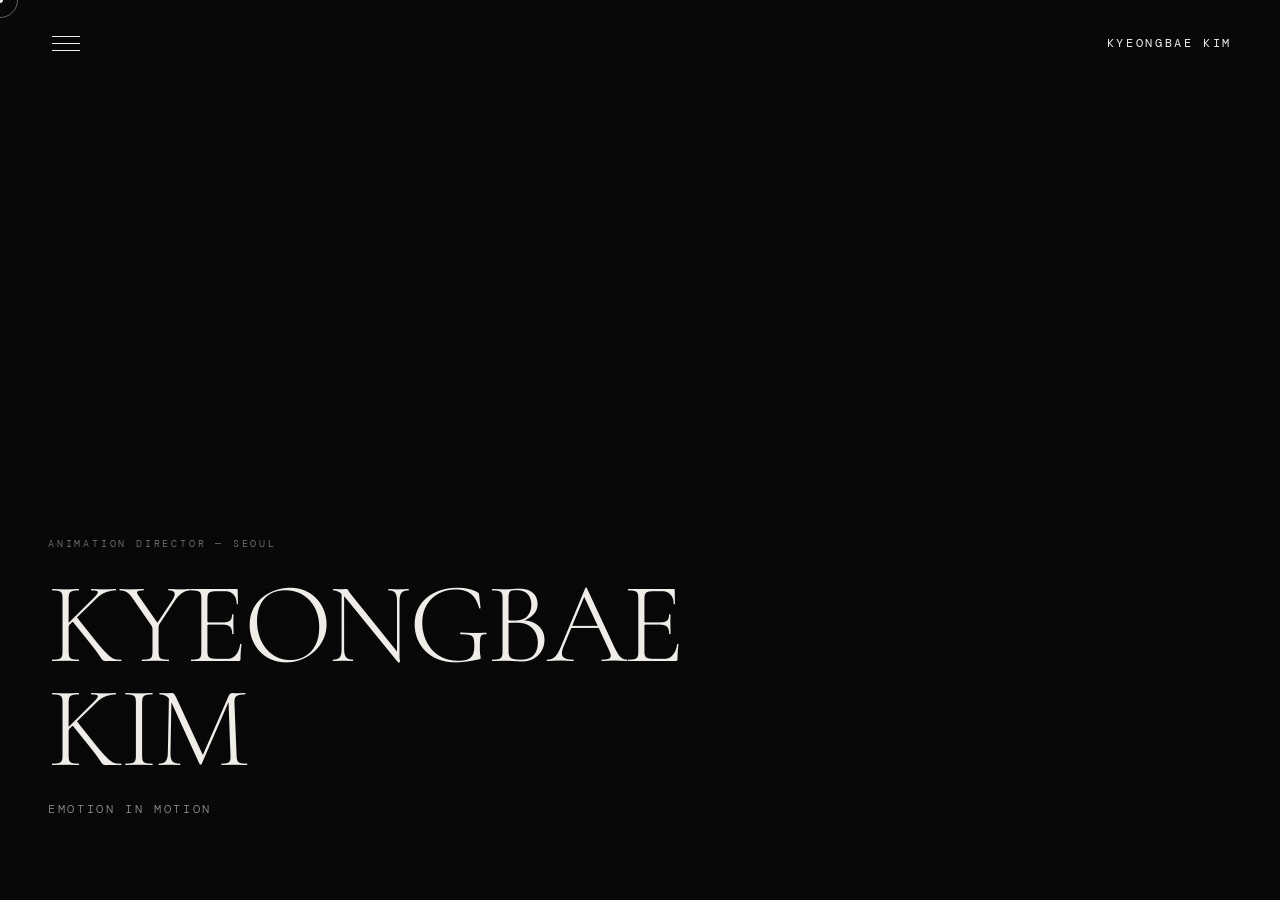
<file: index.html>
<!DOCTYPE html>
<html lang="en">
<head>
  <meta charset="UTF-8">
  <meta name="viewport" content="width=device-width, initial-scale=1.0">
  <meta name="description" content="Kyeongbae Kim — Animation Director based in Seoul. Independent film, commercial work, animating, short clips, and illustration.">
  <title>Kyeongbae Kim — Animation Director</title>
  <link rel="stylesheet" href="css/style.css">
</head>
<body>

  <div class="cursor"></div>
  <div class="cursor-ring"></div>

  <div class="nav-overlay" role="dialog" aria-label="Navigation menu">
    <nav>
      <ul>
        <li><a href="independent-film.html"><span class="nav-number">01</span>Independent Film</a></li>
        <li><a href="commercial-film.html"><span class="nav-number">02</span>Commercial Film</a></li>
        <li><a href="animating.html"><span class="nav-number">03</span>Animating</a></li>
        <li><a href="short-clip.html"><span class="nav-number">04</span>Short Clip</a></li>
        <li><a href="illustration.html"><span class="nav-number">05</span>Illustration</a></li>
        <li><a href="about.html"><span class="nav-number">06</span>About</a></li>
      </ul>
    </nav>
    <div class="nav-footer">
      <div class="nav-footer-info">
        <span>Seoul, Korea</span>
        <span>Available for freelance</span>
      </div>
      <div class="nav-footer-info" style="text-align:right;">
        <span>kimbyeonggae@gmail.com</span>
        <span>@kimbyeonggae</span>
      </div>
    </div>
  </div>

  <header class="site-header">
    <button class="nav-toggle" aria-label="Open navigation menu" aria-expanded="false">
      <span></span>
      <span></span>
      <span></span>
    </button>
    <a href="index.html" class="site-logo" aria-label="Kyeongbae Kim — Home">KYEONGBAE KIM</a>
  </header>

  <section class="hero" aria-label="Hero section">
    <div class="hero-video-wrap">
      <iframe
        class="hero-video-frame"
        src="https://www.youtube.com/embed/0VweUigkTzY?autoplay=1&mute=1&loop=1&playlist=0VweUigkTzY&controls=0&showinfo=0&rel=0&modestbranding=1&playsinline=1"
        title="Background reel"
        allow="autoplay; encrypted-media"
        allowfullscreen
        loading="lazy"
      ></iframe>
    </div>
    <div class="hero-overlay"></div>
    <div class="hero-content">
      <p class="hero-eyebrow">Animation Director — Seoul</p>
      <h1 class="hero-title">KYEONGBAE<br>KIM</h1>
      <p class="hero-subtitle">Emotion in motion</p>
    </div>

  </section>


  <script src="js/portfolio-data.js"></script>
  <script src="js/script.js"></script>
</body>
</html>
</file>
<file: css/style.css>
/* ============================================================
   KYEONGBAE KIM — Portfolio
   style.css
   ============================================================ */

@import url('https://fonts.googleapis.com/css2?family=Cormorant+Garamond:ital,wght@0,300;0,400;0,500;0,600;1,300;1,400;1,600&family=DM+Sans:opsz,wght@9..40,200;9..40,300;9..40,400;9..40,500&family=DM+Mono:wght@300;400&display=swap');

/* ---- Reset ---- */
*, *::before, *::after { box-sizing: border-box; margin: 0; padding: 0; }

html { scroll-behavior: smooth; font-size: 16px; }

body {
  background-color: #080808;
  color: #f0ede8;
  font-family: 'DM Sans', -apple-system, BlinkMacSystemFont, sans-serif;
  font-weight: 300;
  line-height: 1.65;
  overflow-x: hidden;
}

/* cursor:none only applied when JS has loaded the custom cursor */
body.custom-cursor { cursor: none; }

a { color: inherit; text-decoration: none; }
img { display: block; max-width: 100%; height: auto; }
ul { list-style: none; }

/* ============================================================
   CUSTOM CURSOR
   ============================================================ */
.cursor {
  width: 6px; height: 6px;
  background: #f0ede8;
  border-radius: 50%;
  position: fixed; top: 0; left: 0;
  pointer-events: none;
  z-index: 9999;
  transform: translate(-50%, -50%);
  transition: width 0.25s ease, height 0.25s ease, background 0.25s ease;
  will-change: transform;
}

.cursor-ring {
  width: 36px; height: 36px;
  border: 1px solid rgba(240, 237, 232, 0.4);
  border-radius: 50%;
  position: fixed; top: 0; left: 0;
  pointer-events: none;
  z-index: 9998;
  transform: translate(-50%, -50%);
  transition: width 0.4s cubic-bezier(0.23, 1, 0.32, 1),
              height 0.4s cubic-bezier(0.23, 1, 0.32, 1),
              border-color 0.4s ease;
  will-change: transform;
}

body.is-hovering .cursor { width: 10px; height: 10px; }
body.is-hovering .cursor-ring { width: 56px; height: 56px; border-color: rgba(240,237,232,0.7); }
body.menu-open .cursor-ring { border-color: rgba(240,237,232,0.3); }

@media (hover: none) {
  body { cursor: auto; }
  .cursor, .cursor-ring { display: none; }
}

/* ============================================================
   PAGE TRANSITION OVERLAY
   ============================================================ */
.page-transition {
  position: fixed; inset: 0;
  background: #080808;
  z-index: 8000;
  pointer-events: none;
  opacity: 0;
  transition: opacity 0.5s ease;
}
.page-transition.active { opacity: 1; pointer-events: all; }

/* ============================================================
   TYPOGRAPHY
   ============================================================ */
.t-display {
  font-family: 'Cormorant Garamond', Georgia, serif;
  font-weight: 300;
  line-height: 0.95;
  letter-spacing: -0.02em;
}

.t-label {
  font-family: 'DM Mono', monospace;
  font-size: 0.6875rem;
  font-weight: 300;
  letter-spacing: 0.18em;
  text-transform: uppercase;
  color: rgba(240,237,232,0.45);
}

/* ============================================================
   HEADER
   ============================================================ */
.site-header {
  position: fixed; top: 0; left: 0; right: 0;
  z-index: 500;
  padding: 32px 48px;
  display: flex;
  align-items: center;
  justify-content: space-between;
  transition: padding 0.4s ease, background 0.4s ease;
}

/* Subtle bg after scroll on inner pages */
.site-header.scrolled {
  background: rgba(8, 8, 8, 0.82);
  backdrop-filter: blur(12px);
  -webkit-backdrop-filter: blur(12px);
}

.site-header.scrolled { padding: 22px 48px; background: rgba(8,8,8,0.82); backdrop-filter: blur(12px); -webkit-backdrop-filter: blur(12px); }

.site-logo {
  font-family: 'DM Mono', monospace;
  font-size: 0.75rem;
  font-weight: 400;
  letter-spacing: 0.22em;
  text-transform: uppercase;
  color: #f0ede8;
  opacity: 1;
}

.site-logo:hover { opacity: 0.6; }

/* Hamburger */
.nav-toggle {
  display: flex;
  flex-direction: column;
  gap: 6px;
  cursor: none;
  padding: 4px;
  background: none; border: none;
  z-index: 600;
  position: relative;
}

.nav-toggle span {
  display: block;
  width: 28px; height: 1px;
  background: #f0ede8;
  transition: transform 0.4s cubic-bezier(0.23, 1, 0.32, 1),
              opacity 0.3s ease,
              width 0.4s cubic-bezier(0.23, 1, 0.32, 1);
  transform-origin: center;
}

.nav-toggle.is-open span:nth-child(1) { transform: translateY(7px) rotate(45deg); }
.nav-toggle.is-open span:nth-child(2) { opacity: 0; width: 0; }
.nav-toggle.is-open span:nth-child(3) { transform: translateY(-7px) rotate(-45deg); }
.nav-toggle.is-open span { background: #f0ede8; }

/* ============================================================
   FULLSCREEN NAV OVERLAY
   ============================================================ */
.nav-overlay {
  position: fixed; inset: 0;
  background: #080808;
  z-index: 400;
  display: flex;
  align-items: center;
  justify-content: flex-start;
  padding: 0 10vw;
  opacity: 0;
  visibility: hidden;
  transition: opacity 0.5s cubic-bezier(0.23, 1, 0.32, 1),
              visibility 0.5s;
}

.nav-overlay.is-open {
  opacity: 1;
  visibility: visible;
}

.nav-overlay nav { width: 100%; }

.nav-overlay nav ul {
  display: flex;
  flex-direction: column;
  gap: 0;
}

.nav-overlay nav ul li {
  overflow: hidden;
  border-top: 1px solid rgba(240,237,232,0.08);
}

.nav-overlay nav ul li:last-child {
  border-bottom: 1px solid rgba(240,237,232,0.08);
}

.nav-overlay nav ul li a {
  display: block;
  /* vh-based sizing so all 6 items stay within the viewport */
  padding: clamp(6px, 1vh, 20px) 0;
  font-family: 'Cormorant Garamond', serif;
  font-size: clamp(1.8rem, min(5.5vw, 9vh), 5.5rem);
  font-weight: 300;
  letter-spacing: -0.01em;
  line-height: 1.0;
  transform: translateY(100%);
  transition: transform 0.7s cubic-bezier(0.23, 1, 0.32, 1),
              color 0.3s ease;
  will-change: transform;
}

.nav-overlay nav ul li a .nav-number {
  font-family: 'DM Mono', monospace;
  font-size: 0.6875rem;
  vertical-align: super;
  letter-spacing: 0.1em;
  color: rgba(240,237,232,0.35);
  margin-right: 16px;
}

.nav-overlay.is-open nav ul li a { transform: translateY(0); }
.nav-overlay.is-open nav ul li:nth-child(1) a { transition-delay: 0.05s; }
.nav-overlay.is-open nav ul li:nth-child(2) a { transition-delay: 0.1s; }
.nav-overlay.is-open nav ul li:nth-child(3) a { transition-delay: 0.15s; }
.nav-overlay.is-open nav ul li:nth-child(4) a { transition-delay: 0.2s; }
.nav-overlay.is-open nav ul li:nth-child(5) a { transition-delay: 0.25s; }
.nav-overlay.is-open nav ul li:nth-child(6) a { transition-delay: 0.3s; }

.nav-overlay nav ul li a:hover { color: rgba(240,237,232,0.35); }

/* Nav overlay footer info */
.nav-footer {
  position: fixed;
  bottom: 32px; left: 10vw; right: 10vw;
  display: flex;
  justify-content: space-between;
  align-items: flex-end;
  z-index: 401;
  opacity: 0;
  visibility: hidden;
  transition: opacity 0.5s cubic-bezier(0.23, 1, 0.32, 1), visibility 0.5s;
}

.nav-overlay.is-open .nav-footer {
  opacity: 1;
  visibility: visible;
}

.nav-footer-info span {
  display: block;
  font-family: 'DM Mono', monospace;
  font-size: 0.6875rem;
  letter-spacing: 0.14em;
  text-transform: uppercase;
  color: rgba(240,237,232,0.3);
  line-height: 1.8;
}

/* ============================================================
   SCROLL REVEAL
   ============================================================ */
.reveal {
  opacity: 0;
  transform: translateY(32px);
  transition: opacity 0.85s cubic-bezier(0.23, 1, 0.32, 1),
              transform 0.85s cubic-bezier(0.23, 1, 0.32, 1);
}
.reveal.is-visible { opacity: 1; transform: translateY(0); }
.reveal-delay-1 { transition-delay: 0.1s; }
.reveal-delay-2 { transition-delay: 0.2s; }
.reveal-delay-3 { transition-delay: 0.3s; }
.reveal-delay-4 { transition-delay: 0.4s; }

/* ============================================================
   HERO — HOME
   ============================================================ */
.hero {
  position: relative;
  height: 100vh;
  min-height: 600px;
  overflow: hidden;
  display: flex;
  align-items: flex-end;
  justify-content: flex-start;
  background: #080808;
}

.hero-video-wrap {
  position: absolute; inset: 0;
  overflow: hidden;
  z-index: 0;
}

.hero-video-wrap iframe {
  position: absolute;
  top: 50%; left: 50%;
  transform: translate(-50%, -50%);
  width: 177.78vh;   /* 16:9 */
  height: 56.25vw;
  min-width: 100%;
  min-height: 100%;
  border: none;
  pointer-events: none;
}

.hero-overlay {
  position: absolute; inset: 0;
  background: linear-gradient(
    to top,
    rgba(8,8,8,0.85) 0%,
    rgba(8,8,8,0.45) 40%,
    rgba(8,8,8,0.25) 70%,
    rgba(8,8,8,0.1) 100%
  );
  z-index: 1;
}

.hero-content {
  position: relative;
  z-index: 2;
  padding: 0 48px 80px;
}

.hero-image {
  position: absolute;
  right: 0; top: 0; bottom: 0;
  width: 50%;
  display: flex;
  align-items: center;
  justify-content: center;
  z-index: 2;
  padding: 0 64px;
}

.hero-image img {
  max-height: 55vh;
  max-width: 100%;
  width: auto;
  height: auto;
  object-fit: contain;
  display: block;
  opacity: 0;
  animation: fadeUp 1.2s 0.6s cubic-bezier(0.23,1,0.32,1) forwards;
}

.hero-eyebrow {
  font-family: 'DM Mono', monospace;
  font-size: 0.625rem;
  letter-spacing: 0.28em;
  text-transform: uppercase;
  color: rgba(240,237,232,0.5);
  margin-bottom: 20px;
  opacity: 0;
  transform: translateY(20px);
  animation: fadeUp 1s 0.3s cubic-bezier(0.23,1,0.32,1) forwards;
}

.hero-title {
  font-family: 'Cormorant Garamond', serif;
  font-size: clamp(4rem, 9vw, 10rem);
  font-weight: 300;
  line-height: 0.9;
  letter-spacing: -0.03em;
  margin-bottom: 20px;
  opacity: 0;
  transform: translateY(30px);
  animation: fadeUp 1.1s 0.5s cubic-bezier(0.23,1,0.32,1) forwards;
}

.hero-subtitle {
  font-family: 'DM Mono', monospace;
  font-size: 0.75rem;
  font-weight: 300;
  letter-spacing: 0.22em;
  text-transform: uppercase;
  color: rgba(240,237,232,0.6);
  opacity: 0;
  animation: fadeUp 1s 0.8s cubic-bezier(0.23,1,0.32,1) forwards;
}

/* Scroll indicator */
.hero-scroll {
  position: absolute;
  bottom: 40px; right: 48px;
  z-index: 2;
  display: flex;
  flex-direction: column;
  align-items: center;
  gap: 10px;
  opacity: 0;
  animation: fadeUp 1s 1.1s cubic-bezier(0.23,1,0.32,1) forwards;
}

.hero-scroll span {
  font-family: 'DM Mono', monospace;
  font-size: 0.5625rem;
  letter-spacing: 0.2em;
  text-transform: uppercase;
  color: rgba(240,237,232,0.4);
  writing-mode: vertical-rl;
}

.hero-scroll-line {
  width: 1px; height: 60px;
  background: rgba(240,237,232,0.2);
  position: relative;
  overflow: hidden;
}

.hero-scroll-line::after {
  content: '';
  position: absolute;
  top: -100%; left: 0;
  width: 100%; height: 100%;
  background: rgba(240,237,232,0.6);
  animation: scrollLine 2s 1.5s ease infinite;
}

/* ============================================================
   HOME — NAVIGATION BLOCKS
   ============================================================ */
.nav-blocks {
  display: grid;
  grid-template-columns: repeat(3, 1fr);
  grid-template-rows: repeat(2, 33.33vw);
  max-height: 66.66vw;
}

.nav-block {
  position: relative;
  overflow: hidden;
  display: block;
}

.nav-block-img {
  width: 100%; height: 100%;
  object-fit: cover;
  transform: scale(1.05);
  transition: transform 0.9s cubic-bezier(0.23, 1, 0.32, 1);
  filter: brightness(0.55) contrast(1.05);
}

/* Use YouTube thumbnails as nav block backgrounds */
.nav-block-bg {
  position: absolute; inset: 0;
  background-size: cover;
  background-position: center;
  transform: scale(1.05);
  transition: transform 0.9s cubic-bezier(0.23, 1, 0.32, 1);
  filter: brightness(0.45) contrast(1.1);
}

.nav-block:hover .nav-block-bg,
.nav-block:hover .nav-block-img { transform: scale(1.12); filter: brightness(0.35) contrast(1.15); }

.nav-block-overlay {
  position: absolute; inset: 0;
  background: linear-gradient(to top, rgba(8,8,8,0.7) 0%, transparent 60%);
  z-index: 1;
}

.nav-block-content {
  position: absolute;
  bottom: 0; left: 0; right: 0;
  padding: 36px 40px;
  z-index: 2;
}

.nav-block-number {
  font-family: 'DM Mono', monospace;
  font-size: 0.5625rem;
  letter-spacing: 0.22em;
  text-transform: uppercase;
  color: rgba(240,237,232,0.4);
  margin-bottom: 8px;
  display: block;
}

.nav-block-title {
  font-family: 'Cormorant Garamond', serif;
  font-size: clamp(1.5rem, 3vw, 2.5rem);
  font-weight: 300;
  line-height: 1.0;
  letter-spacing: -0.01em;
  transition: transform 0.5s cubic-bezier(0.23, 1, 0.32, 1);
}

.nav-block:hover .nav-block-title { transform: translateY(-4px); }

.nav-block-arrow {
  display: inline-block;
  margin-top: 12px;
  font-family: 'DM Mono', monospace;
  font-size: 0.625rem;
  letter-spacing: 0.18em;
  text-transform: uppercase;
  color: rgba(240,237,232,0.5);
  opacity: 0;
  transform: translateY(8px);
  transition: opacity 0.4s ease, transform 0.4s ease;
}

.nav-block:hover .nav-block-arrow { opacity: 1; transform: translateY(0); }

/* ============================================================
   PAGE HEADER (inner pages)
   ============================================================ */
.page-hero {
  padding: 100px 48px 20px;
  border-bottom: 1px solid rgba(240,237,232,0.07);
}

.page-hero-label {
  font-family: 'DM Mono', monospace;
  font-size: 0.625rem;
  letter-spacing: 0.24em;
  text-transform: uppercase;
  color: rgba(240,237,232,0.35);
  margin-bottom: 10px;
  display: block;
}

.page-hero-title {
  font-family: 'Cormorant Garamond', serif;
  font-size: clamp(1.4rem, 2.5vw, 2.5rem);
  font-weight: 300;
  line-height: 0.9;
  letter-spacing: -0.03em;
  max-width: 12ch;
}

.page-hero-desc {
  margin-top: 10px;
  max-width: 480px;
  font-size: 0.75rem;
  color: rgba(240,237,232,0.45);
  line-height: 1.7;
}

/* ============================================================
   FILM GRID
   ============================================================ */
.film-grid {
  display: grid;
  grid-template-columns: repeat(2, 1fr);
  gap: 0;
  padding: 64px 48px;
}

.film-card {
  display: block;
  position: relative;
  overflow: hidden;
  border: 1px solid transparent;
  transition: border-color 0.3s ease;
}

.film-card-thumb {
  position: relative;
  aspect-ratio: 16 / 9;
  overflow: hidden;
  background: #111;
}

.film-card-thumb img {
  width: 100%; height: 100%;
  object-fit: cover;
  transform: scale(1.02);
  transition: transform 0.9s cubic-bezier(0.23, 1, 0.32, 1),
              filter 0.6s ease;
  filter: grayscale(20%) brightness(0.85);
}

.film-card:hover .film-card-thumb img {
  transform: scale(1.08);
  filter: grayscale(0%) brightness(0.75);
}

.film-card-play {
  position: absolute;
  top: 50%; left: 50%;
  transform: translate(-50%, -50%) scale(0.85);
  width: 56px; height: 56px;
  border: 1px solid rgba(240,237,232,0.5);
  border-radius: 50%;
  display: flex;
  align-items: center;
  justify-content: center;
  opacity: 0;
  transition: opacity 0.4s ease, transform 0.4s ease;
  z-index: 2;
}

.film-card-play svg { width: 16px; height: 16px; fill: #f0ede8; margin-left: 3px; }

.film-card:hover .film-card-play { opacity: 1; transform: translate(-50%, -50%) scale(1); }

.film-card-info {
  padding: 24px 28px 28px;
  border-top: 1px solid rgba(240,237,232,0.06);
}

.film-card-meta {
  display: flex;
  justify-content: space-between;
  align-items: center;
  flex-wrap: wrap;
  gap: 4px 12px;
  margin-bottom: 8px;
}

.film-card-category {
  font-family: 'DM Mono', monospace;
  font-size: 0.5625rem;
  letter-spacing: 0.2em;
  text-transform: uppercase;
  color: rgba(240,237,232,0.3);
}

.film-card-client {
  font-family: 'DM Mono', monospace;
  font-size: 0.5625rem;
  letter-spacing: 0.12em;
  color: rgba(240,237,232,0.45);
}

.film-card-year {
  font-family: 'DM Mono', monospace;
  font-size: 0.5625rem;
  letter-spacing: 0.15em;
  color: rgba(240,237,232,0.25);
}

.film-card-title {
  font-family: 'Cormorant Garamond', serif;
  font-size: 1.75rem;
  font-weight: 400;
  letter-spacing: -0.01em;
  line-height: 1.1;
  transition: color 0.3s ease;
}

.film-card:hover .film-card-title { color: rgba(240,237,232,0.65); }

.film-card-link {
  display: inline-flex;
  align-items: center;
  gap: 8px;
  margin-top: 12px;
  font-family: 'DM Mono', monospace;
  font-size: 0.5625rem;
  letter-spacing: 0.18em;
  text-transform: uppercase;
  color: rgba(240,237,232,0.4);
  transition: color 0.3s ease, gap 0.3s ease;
}

.film-card-link::after {
  content: '→';
  font-size: 0.75rem;
  transition: transform 0.3s ease;
}

.film-card:hover .film-card-link { color: rgba(240,237,232,0.7); gap: 12px; }
.film-card:hover .film-card-link::after { transform: translateX(4px); }

/* ============================================================
   PROJECT DETAIL
   ============================================================ */
.project-back {
  display: inline-flex;
  align-items: center;
  gap: 10px;
  padding: 140px 48px 0;
  font-family: 'DM Mono', monospace;
  font-size: 0.5625rem;
  letter-spacing: 0.2em;
  text-transform: uppercase;
  color: rgba(240,237,232,0.35);
  transition: color 0.3s ease, gap 0.3s ease;
}

.project-back::before { content: '←'; font-size: 0.875rem; }
.project-back:hover { color: rgba(240,237,232,0.75); gap: 14px; }

.project-header {
  padding: 48px 48px 64px;
}

.project-header .t-label { margin-bottom: 20px; }

.project-title {
  font-family: 'Cormorant Garamond', serif;
  font-size: clamp(3rem, 6vw, 6rem);
  font-weight: 300;
  letter-spacing: -0.03em;
  line-height: 0.95;
  max-width: 14ch;
}

.project-desc {
  margin-top: 40px;
  max-width: 520px;
  padding-left: 0;
  font-size: 0.9375rem;
  line-height: 1.85;
  color: rgba(240,237,232,0.6);
}

.project-meta {
  display: flex;
  gap: 48px;
  margin-top: 48px;
  padding-top: 40px;
  border-top: 1px solid rgba(240,237,232,0.07);
}

.project-meta-item span:first-child {
  font-family: 'DM Mono', monospace;
  font-size: 0.5rem;
  letter-spacing: 0.22em;
  text-transform: uppercase;
  color: rgba(240,237,232,0.28);
  display: block;
  margin-bottom: 6px;
}

.project-meta-item span:last-child {
  font-size: 0.875rem;
  color: rgba(240,237,232,0.65);
}

/* Video embed */
.project-video {
  padding: 0 48px 80px;
}

.project-video-wrap {
  position: relative;
  aspect-ratio: 16 / 9;
  max-height: 70vh;
  margin: 0 auto;
  background: #0d0d0d;
  overflow: hidden;
}

.project-video-wrap iframe {
  position: absolute; inset: 0;
  width: 100%; height: 100%;
  border: none;
}

/* Video poster (thumbnail shown before play) */
.project-video-poster {
  position: absolute; inset: 0;
  z-index: 2;
  cursor: pointer;
  transition: opacity 0.4s ease;
}

.project-video-poster.hidden {
  opacity: 0;
  pointer-events: none;
}

.project-poster-img {
  width: 100%; height: 100%;
  object-fit: cover;
  display: block;
}

.project-poster-play {
  position: absolute;
  top: 50%; left: 50%;
  transform: translate(-50%, -50%);
  width: 72px; height: 72px;
  border: 1.5px solid rgba(240,237,232,0.65);
  border-radius: 50%;
  display: flex;
  align-items: center;
  justify-content: center;
  background: rgba(8,8,8,0.35);
  backdrop-filter: blur(4px);
  transition: background 0.3s ease, border-color 0.3s ease, transform 0.3s ease;
}

.project-poster-play svg {
  width: 22px; height: 22px;
  margin-left: 4px;
}

.project-video-poster:hover .project-poster-play {
  background: rgba(8,8,8,0.55);
  border-color: rgba(240,237,232,1);
  transform: translate(-50%, -50%) scale(1.08);
}

/* Gallery */
.project-gallery {
  padding: 0 48px 120px;
}

.project-gallery-label {
  margin-bottom: 32px;
}

.project-gallery-grid {
  display: grid;
  grid-template-columns: repeat(3, 1fr);
  gap: 12px;
}

.gallery-item {
  position: relative;
  overflow: hidden;
  cursor: none;
  aspect-ratio: 4/3;
}

.gallery-item img {
  width: 100%; height: 100%;
  object-fit: cover;
  transform: scale(1.02);
  transition: transform 0.7s cubic-bezier(0.23, 1, 0.32, 1), filter 0.5s ease;
  filter: brightness(0.9);
}

.gallery-item:hover img { transform: scale(1.08); filter: brightness(0.7); }

.gallery-item-overlay {
  position: absolute; inset: 0;
  display: flex;
  align-items: center;
  justify-content: center;
  opacity: 0;
  transition: opacity 0.4s ease;
}

.gallery-item:hover .gallery-item-overlay { opacity: 1; }

.gallery-item-overlay svg {
  width: 24px; height: 24px;
  stroke: rgba(240,237,232,0.8);
  stroke-width: 1;
  fill: none;
}

/* ============================================================
   ILLUSTRATION PAGE
   ============================================================ */
.illustration-grid {
  padding: 48px 80px 120px;
  display: flex;
  flex-wrap: wrap;
  gap: 56px 48px;
  align-content: flex-start;
}

.illustration-item {
  flex: 0 0 auto;
  overflow: hidden;
  position: relative;
  cursor: none;
}

.illustration-item img {
  height: 160px;
  width: auto;
  display: block;
  transition: filter 0.5s ease;
  filter: brightness(0.92);
}

.illustration-item:hover img { filter: brightness(0.72); }

.illustration-overlay {
  position: absolute; inset: 0;
  display: flex;
  align-items: center;
  justify-content: center;
  opacity: 0;
  transition: opacity 0.4s ease;
}

.illustration-item:hover .illustration-overlay { opacity: 1; }

.illustration-overlay svg {
  width: 24px; height: 24px;
  stroke: rgba(240,237,232,0.8);
  stroke-width: 1;
  fill: none;
}

/* ============================================================
   ABOUT PAGE
   ============================================================ */
.about-layout {
  display: grid;
  grid-template-columns: 1fr 1fr;
  gap: 0;
  min-height: calc(100vh - 200px);
}

.about-left {
  padding: 180px 64px 100px 48px;
  border-right: 1px solid rgba(240,237,232,0.07);
  display: flex;
  flex-direction: column;
  justify-content: space-between;
}

.about-right {
  padding: 180px 48px 100px 64px;
}

.about-headline {
  font-family: 'Cormorant Garamond', serif;
  font-size: clamp(2.5rem, 5vw, 5rem);
  font-weight: 300;
  line-height: 1.0;
  letter-spacing: -0.03em;
  max-width: 10ch;
  margin-bottom: 48px;
}

.about-bio {
  max-width: 480px;
}

.about-bio p {
  font-size: 0.9375rem;
  line-height: 1.85;
  color: rgba(240,237,232,0.6);
  margin-bottom: 24px;
}

.about-bio p:last-child { margin-bottom: 0; }

.about-tools {
  margin-top: 72px;
}

.about-tools-label {
  font-family: 'DM Mono', monospace;
  font-size: 0.5625rem;
  letter-spacing: 0.22em;
  text-transform: uppercase;
  color: rgba(240,237,232,0.28);
  margin-bottom: 20px;
  display: block;
}

.about-tools-list {
  display: flex;
  flex-direction: column;
  gap: 0;
}

.about-tools-list li {
  padding: 14px 0;
  border-top: 1px solid rgba(240,237,232,0.07);
  font-size: 0.875rem;
  color: rgba(240,237,232,0.55);
  letter-spacing: 0.02em;
  transition: color 0.3s ease, padding-left 0.3s ease;
}

.about-tools-list li:last-child {
  border-bottom: 1px solid rgba(240,237,232,0.07);
}

.about-tools-list li:hover { color: rgba(240,237,232,0.9); padding-left: 8px; }

/* Contact section */
.about-contact {
  padding: 80px 48px;
  border-top: 1px solid rgba(240,237,232,0.07);
}

.about-contact-headline {
  font-family: 'Cormorant Garamond', serif;
  font-size: clamp(2rem, 4vw, 4rem);
  font-weight: 300;
  letter-spacing: -0.02em;
  margin-bottom: 40px;
}

.contact-links {
  display: flex;
  flex-direction: column;
  gap: 0;
  max-width: 400px;
}

.contact-link {
  display: flex;
  justify-content: space-between;
  align-items: center;
  padding: 20px 0;
  border-top: 1px solid rgba(240,237,232,0.07);
  font-size: 0.875rem;
  color: rgba(240,237,232,0.5);
  transition: color 0.3s ease, padding-left 0.3s ease;
}

.contact-link:last-child { border-bottom: 1px solid rgba(240,237,232,0.07); }

.contact-link:hover { color: rgba(240,237,232,0.9); padding-left: 8px; }

.contact-link-type {
  font-family: 'DM Mono', monospace;
  font-size: 0.5rem;
  letter-spacing: 0.2em;
  text-transform: uppercase;
  color: rgba(240,237,232,0.25);
}

.contact-link span:first-child { font-size: 0.875rem; }

.contact-availability {
  margin-top: 60px;
  padding: 24px 32px;
  border: 1px solid rgba(240,237,232,0.08);
  display: inline-block;
}

.contact-availability::before {
  content: '';
  display: inline-block;
  width: 6px; height: 6px;
  border-radius: 50%;
  background: #5aff8c;
  margin-right: 10px;
  vertical-align: middle;
  animation: pulse 2s infinite;
}

.contact-availability span {
  font-family: 'DM Mono', monospace;
  font-size: 0.5625rem;
  letter-spacing: 0.2em;
  text-transform: uppercase;
  color: rgba(240,237,232,0.45);
  vertical-align: middle;
}

/* ============================================================
   LIGHTBOX
   ============================================================ */
.lightbox {
  position: fixed; inset: 0;
  background: rgba(8,8,8,0.96);
  z-index: 2000;
  display: flex;
  align-items: center;
  justify-content: center;
  opacity: 0;
  visibility: hidden;
  transition: opacity 0.4s ease, visibility 0.4s;
}

.lightbox.is-open { opacity: 1; visibility: visible; }

.lightbox-inner {
  position: relative;
  max-width: 90vw;
  max-height: 90vh;
  transform: scale(0.94);
  transition: transform 0.5s cubic-bezier(0.23, 1, 0.32, 1);
}

.lightbox.is-open .lightbox-inner { transform: scale(1); }

.lightbox-inner img {
  max-width: 90vw;
  max-height: 90vh;
  object-fit: contain;
  display: block;
}

.lightbox-close {
  position: absolute;
  top: -48px; right: 0;
  background: none; border: none;
  cursor: none;
  padding: 8px;
  display: flex;
  align-items: center;
  gap: 10px;
  font-family: 'DM Mono', monospace;
  font-size: 0.5625rem;
  letter-spacing: 0.2em;
  text-transform: uppercase;
  color: rgba(240,237,232,0.35);
  transition: color 0.3s ease;
}

.lightbox-close:hover { color: rgba(240,237,232,0.8); }

.lightbox-close svg {
  width: 18px; height: 18px;
  stroke: currentColor;
  stroke-width: 1;
  fill: none;
}

/* ============================================================
   FOOTER
   ============================================================ */
.site-footer {
  padding: 32px 48px;
  border-top: 1px solid rgba(240,237,232,0.06);
  display: flex;
  justify-content: space-between;
  align-items: center;
}

.footer-copy {
  font-family: 'DM Mono', monospace;
  font-size: 0.5rem;
  letter-spacing: 0.18em;
  text-transform: uppercase;
  color: rgba(240,237,232,0.2);
}

.footer-back-top {
  font-family: 'DM Mono', monospace;
  font-size: 0.5rem;
  letter-spacing: 0.18em;
  text-transform: uppercase;
  color: rgba(240,237,232,0.2);
  transition: color 0.3s ease;
}

.footer-back-top:hover { color: rgba(240,237,232,0.6); }

/* ============================================================
   KEYFRAMES
   ============================================================ */
@keyframes fadeUp {
  from { opacity: 0; transform: translateY(24px); }
  to   { opacity: 1; transform: translateY(0); }
}

@keyframes scrollLine {
  0%   { top: -100%; }
  50%  { top: 0%; }
  100% { top: 100%; }
}

@keyframes pulse {
  0%, 100% { opacity: 1; }
  50%       { opacity: 0.4; }
}

/* ============================================================
   RESPONSIVE — TABLET (≤ 1024px)
   ============================================================ */
@media (max-width: 1024px) {
  .site-header { padding: 28px 32px; }
  .site-header.scrolled { padding: 20px 32px; }
  .hero-content { padding: 0 32px 64px; width: 55%; }
  .hero-image { padding: 0 32px; }
  .hero-image img { max-height: 50vh; }
  .page-hero { padding: 90px 32px 16px; }
  .film-grid { padding: 48px 32px; gap: 24px; }
  .about-left { padding: 160px 40px 80px 32px; }
  .about-right { padding: 160px 32px 80px 40px; }
  .illustration-grid { padding: 32px 40px 80px; gap: 40px 32px; }
  .project-back { padding: 130px 32px 0; }
  .project-header { padding: 40px 32px 48px; }
  .project-video { padding: 0 32px 64px; }
  .project-gallery { padding: 0 32px 80px; }
  .nav-footer { left: 6vw; right: 6vw; }
  .nav-overlay { padding: 90px 6vw 70px; }
}

/* ============================================================
   RESPONSIVE — MOBILE (≤ 768px)
   ============================================================ */
@media (max-width: 768px) {
  body { cursor: auto; }
  .cursor, .cursor-ring { display: none; }

  .site-header { padding: 24px 20px; }
  .site-header.scrolled { padding: 18px 20px; }

  .hero-content { padding: 0 20px 56px; width: 100%; }
  .hero-image { display: none; }

  .nav-blocks {
    grid-template-columns: 1fr;
    grid-template-rows: repeat(6, 55vw);
    max-height: none;
    max-height: none;
  }

  .page-hero { padding: 82px 20px 14px; }
  .page-hero-title { font-size: clamp(1.2rem, 5vw, 2rem); }

  .film-grid {
    grid-template-columns: 1fr;
    padding: 32px 20px;
    gap: 32px;
  }

  .about-layout {
    grid-template-columns: 1fr;
  }

  .about-left {
    padding: 130px 20px 60px;
    border-right: none;
    border-bottom: 1px solid rgba(240,237,232,0.07);
  }

  .about-right { padding: 60px 20px 80px; }
  .about-contact { padding: 60px 20px; }

  .project-back { padding: 110px 20px 0; }
  .project-header { padding: 32px 20px 40px; }
  .project-video { padding: 0 20px 56px; }
  .project-gallery { padding: 0 20px 80px; }
  .project-gallery-grid { grid-template-columns: repeat(2, 1fr); }
  .project-meta { flex-wrap: wrap; gap: 24px; }

  .illustration-grid { padding: 24px 20px 80px; gap: 28px 14px; }
  .illustration-item img { height: 110px; }

  .nav-overlay { padding: 80px 20px 60px; }
  .nav-overlay nav ul li a { font-size: clamp(2rem, min(8vw, 5vh), 3.5rem); padding: clamp(6px, 1vh, 14px) 0; }
  .nav-footer { display: none; }

  .site-footer { padding: 24px 20px; flex-direction: column; gap: 12px; text-align: center; }
}

/* ============================================================
   INDEPENDENT FILM — single column grid
   ============================================================ */
.film-grid--single {
  grid-template-columns: 1fr;
  gap: 64px;
  padding: 48px 80px 120px;
}

/* ============================================================
   ANIMATING / SHORT CLIP — three column grid
   ============================================================ */
.film-grid--three {
  grid-template-columns: repeat(3, 1fr);
  gap: 2px;
  padding: 32px 32px 80px;
}

@media (max-width: 900px) {
  .film-grid--three { grid-template-columns: repeat(2, 1fr); }
}

@media (max-width: 540px) {
  .film-grid--three { grid-template-columns: 1fr; }
}

@media (max-width: 1024px) {
  .film-grid--single { padding: 32px 32px 80px; gap: 48px; }
}

@media (max-width: 768px) {
  .film-grid--single { padding: 24px 20px 80px; gap: 40px; }
}

/* ============================================================
   NAV OPEN — cursor on dark overlay
   ============================================================ */
body.nav-is-open .cursor { background: #f0ede8; }
body.nav-is-open .cursor-ring { border-color: rgba(240,237,232,0.25); }
body.nav-is-open.is-hovering .cursor-ring { border-color: rgba(240,237,232,0.55); }

/* ============================================================
   ILLUSTRATION PAGE — hanji / gold theme
   ============================================================ */
body.page-light {
  background: #f2ece0;
  color: #3a2510;
}

body.page-light .cursor { background: #5a3c0e; }
body.page-light .cursor-ring { border-color: rgba(90,60,14,0.22); }
body.page-light.is-hovering .cursor-ring { border-color: rgba(90,60,14,0.5); }

body.page-light .site-logo { color: #5a3c0e; }
body.page-light .site-logo:hover { opacity: 0.55; }

body.page-light .nav-toggle span { background: #5a3c0e; }

body.page-light .site-header.scrolled {
  background: rgba(242,236,224,0.88);
  backdrop-filter: blur(12px);
  -webkit-backdrop-filter: blur(12px);
}

body.page-light .page-hero {
  border-bottom-color: rgba(90,60,14,0.1);
}
body.page-light .page-hero-label { color: rgba(90,60,14,0.45); }
body.page-light .page-hero-title { color: #3a2510; }
body.page-light .page-hero-desc { color: rgba(90,60,14,0.55); }

body.page-light .illustration-item img { filter: none; }
body.page-light .illustration-item:hover img { filter: brightness(0.88); }
body.page-light .illustration-overlay svg { stroke: rgba(90,60,14,0.65); }

body.page-light .site-footer {
  border-top-color: rgba(90,60,14,0.1);
}
body.page-light .footer-copy { color: rgba(90,60,14,0.3); }
body.page-light .footer-back-top { color: rgba(90,60,14,0.3); }
body.page-light .footer-back-top:hover { color: rgba(90,60,14,0.65); }
</file>
